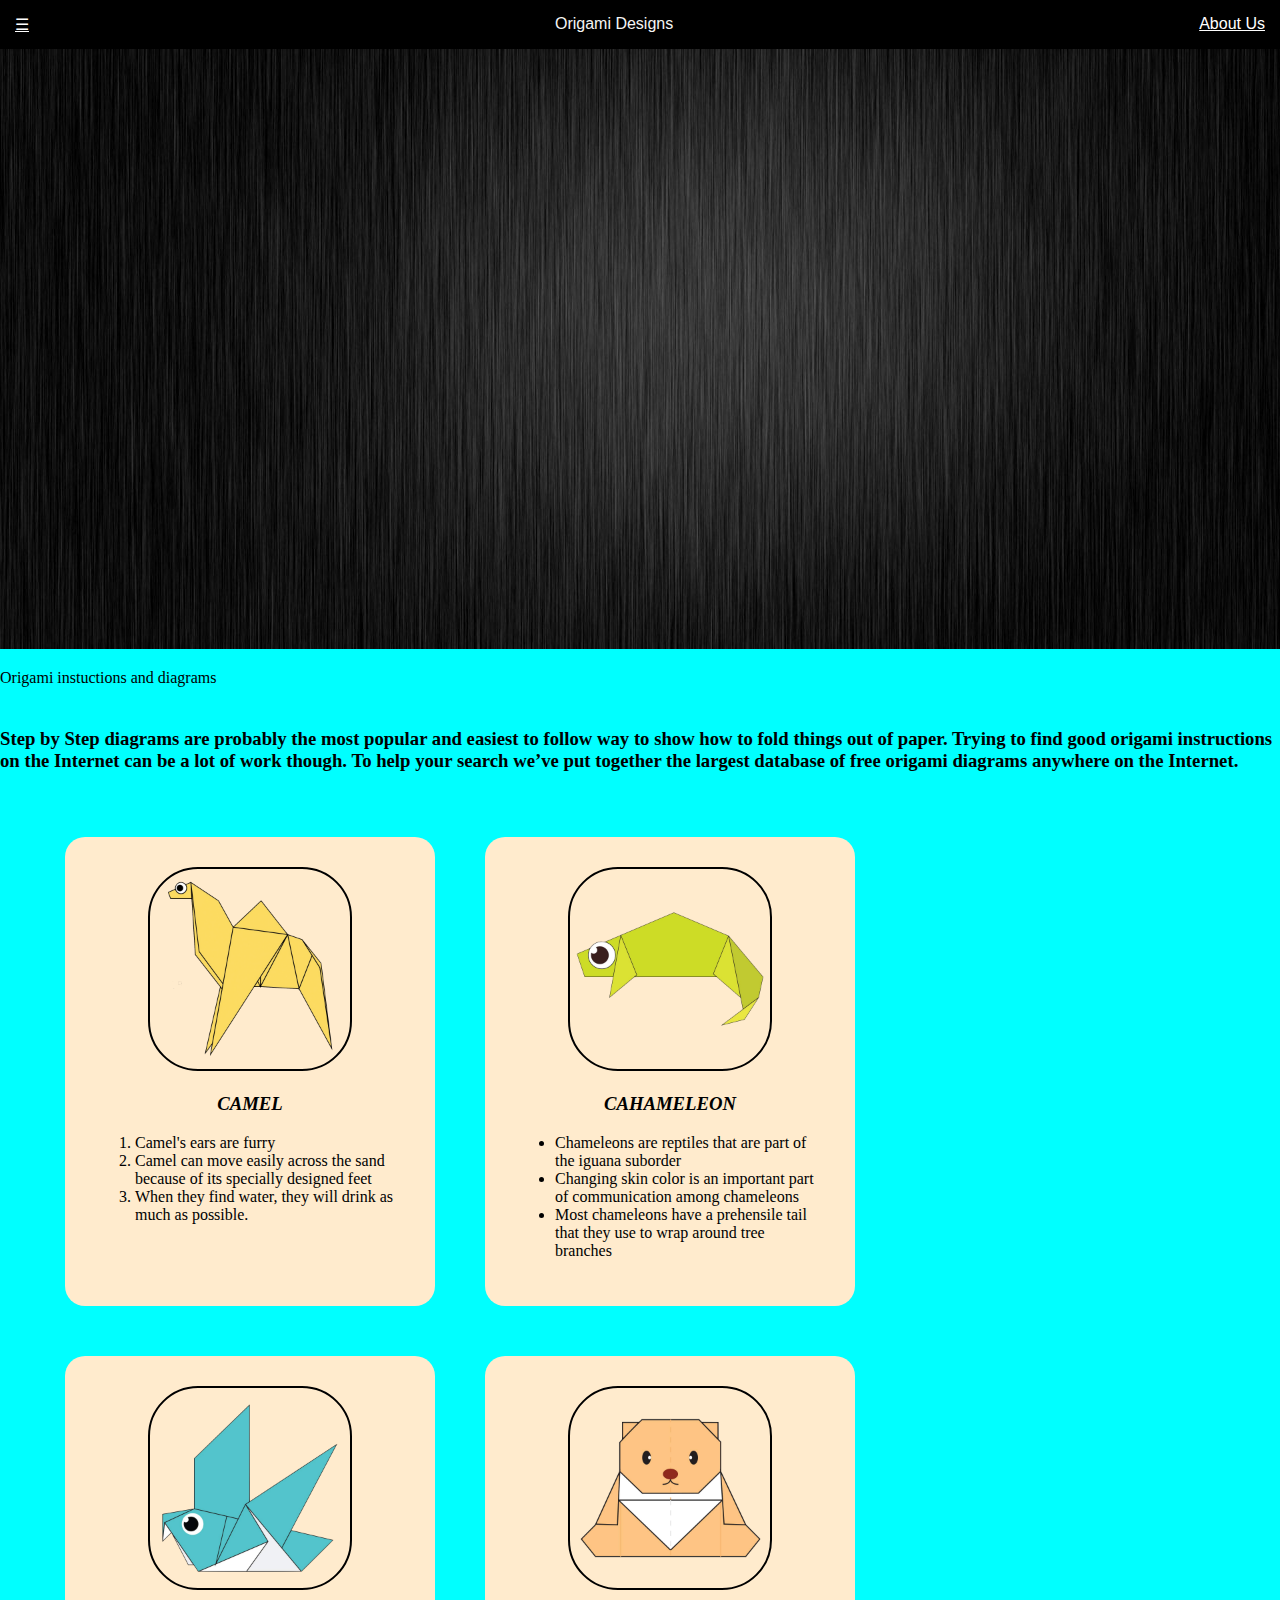
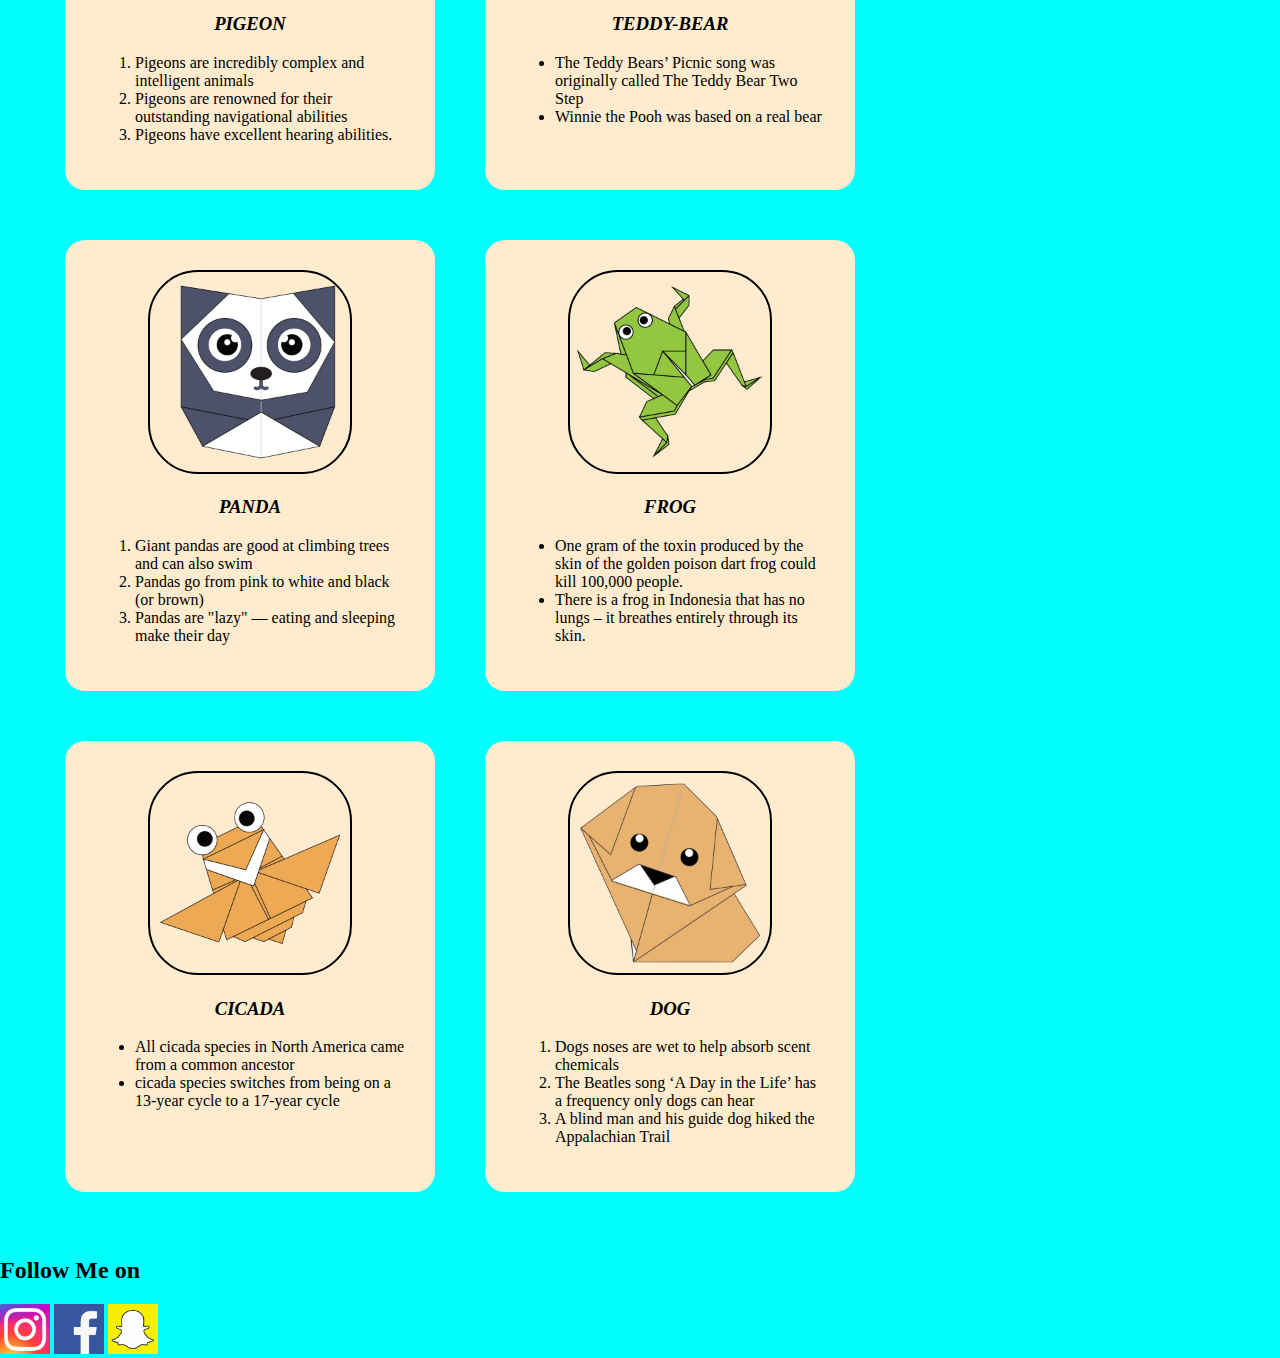
<file: index.html>
<!DOCTYPE html>
<html>
    <head>
        <title>
            Abhimanyu's Origami
            
        </title>
        <link rel="stylesheet"
               type="text/css"
               href="style.css"/>


    </head>
    <body>
        <div class="header">
        
            <div class="menu">
                
                <div ><a href ="#">☰</a></div> <div >Origami Designs</div> <div ><a href ="about.html">About Us</a></div>
    </div>
</div>
<div class="bodyimg">
    <img src="main2.jpg" height="600px" width="100%"> 
<p>Origami instuctions and diagrams</p> 
<h3> <br> Step by Step diagrams are probably the most popular and easiest to follow way to show how to fold things out of paper. Trying to find good origami instructions on the Internet can be a lot of work though. To help your search we’ve put together the largest database of free origami diagrams anywhere on the Internet.</h3></div>
</div>
<div class="grid">
    <div class="origami">
    <center>
        <a href="http://origami.me/camel/"><img src="camel.png" width="200px" height="200px"></a>
        <h3><i>CAMEL</i></h3>
    </center>
    <p> <ol> <li>Camel's ears are furry</li> <li>Camel can move easily across the sand because of its specially designed feet</li> <li>When they find water, they will drink as much as possible.</li> </ol> </p>


        
    </div>
    <div class="origami">
        <center>
            <a href="http://origami.me/chameleon/"><img src="chameleon.png" width="200px" height="200px"></a>
            <h3><i>CAHAMELEON</i></h3>
        </center>
        <p> <ul> <li>Chameleons are reptiles that are part of the iguana suborder</li> <li>Changing skin color is an important part of communication among chameleons</li> <li>Most chameleons have a prehensile tail that they use to wrap around tree branches</li> </ul> </p>
    
    
            
        </div>
        <div class="origami">
            <center>
                <a href="http://origami.me/pigeon/"><img src="pigeon.png" width="200px" height="200px"></a>
                <h3><i>PIGEON</i></h3>
            </center>
            <p> <ol> <li>Pigeons are incredibly complex and intelligent animals</li> <li>Pigeons are renowned for their outstanding navigational abilities</li> <li>Pigeons have excellent hearing abilities.</li> </ol> </p>
        
        
                
            </div>





            <div class="origami">
                <center>
                    <a href="http://origami.me/teddy-bear/"><img src="teddy.png" width="200px" height="200px"></a>
                    <h3><i>TEDDY-BEAR</i></h3>
                </center>
                <p> <ul> <li>The Teddy Bears’ Picnic song was originally called The Teddy Bear Two Step</li> <li>Winnie the Pooh was based on a real bear</li> </ul> </p>
            
            
                    
                </div>




                <div class="origami">
                    <center>
                        <a href="http://origami.me/panda/"><img src="panda.png" width="200px" height="200px"></a>
                        <h3><i>PANDA</i></h3>
                    </center>
                    <p> <ol> <li>Giant pandas are good at climbing trees and can also swim</li> <li>Pandas go from pink to white and black (or brown)</li> <li>Pandas are "lazy" — eating and sleeping make their day</li> </ol> </p>
                
                
                        
                    </div>




                    <div class="origami">
                        <center>
                            <a href="http://origami.me/traditional-frog/"><img src="frog.png" width="200px" height="200px"></a>
                            <h3><i>FROG</i></h3>
                        </center>
                        <p> <ul> <li>One gram of the toxin produced by the skin of the golden poison dart frog could kill 100,000 people.</li> <li>There is a frog in Indonesia that has no lungs – it breathes entirely through its skin.</li> </ul> </p>

                    
                    
                            
                        </div>

                        <div class="origami">
                            <center>
                                <a href="http://origami.me/flying-cicada/"><img src="cicada.png" width="200px" height="200px"></a>
                                <h3><i>CICADA</i></h3>
                            </center>
                            <p> <ul> <li>All cicada species in North America came from a common ancestor</li> <li>cicada species switches from being on a 13-year cycle to a 17-year cycle</li> </ul> </p>
    
                        
                        
                                
                            </div>




                            <div class="origami">
                                <center>
                                    <a href="http://origami.me/puppy/"><img src="dog.png" width="200px" height="200px"></a>
                                    <h3><i>DOG</i></h3>
                                </center>
                                <p> 
                                    <ol> 
                                        <li>Dogs noses are wet to help absorb scent chemicals</li> 
                                        <li>The Beatles song ‘A Day in the Life’ has a frequency only dogs can hear</li> 
                                        <li>A blind man and his guide dog hiked the Appalachian Trail</li> 
                                    </ol> 
                                </p>

        
                            
                            
                                    
                                </div>
    </div>
    <div class="footer">
        <h2>Follow Me on</h2>
        <a href="https://www.instagram.com/abhimanyu_shetty9/"><img src="insta.png" width=50 height=50></a>
        <a href="http://www.facebook.com"><img src="facebook.png" width=50 height=50></a>
        <a href="http://www.snapchat.com"><img src="snapchat.png" width=50 height=50></a>
    </div>

    </body>
</html>
</file>
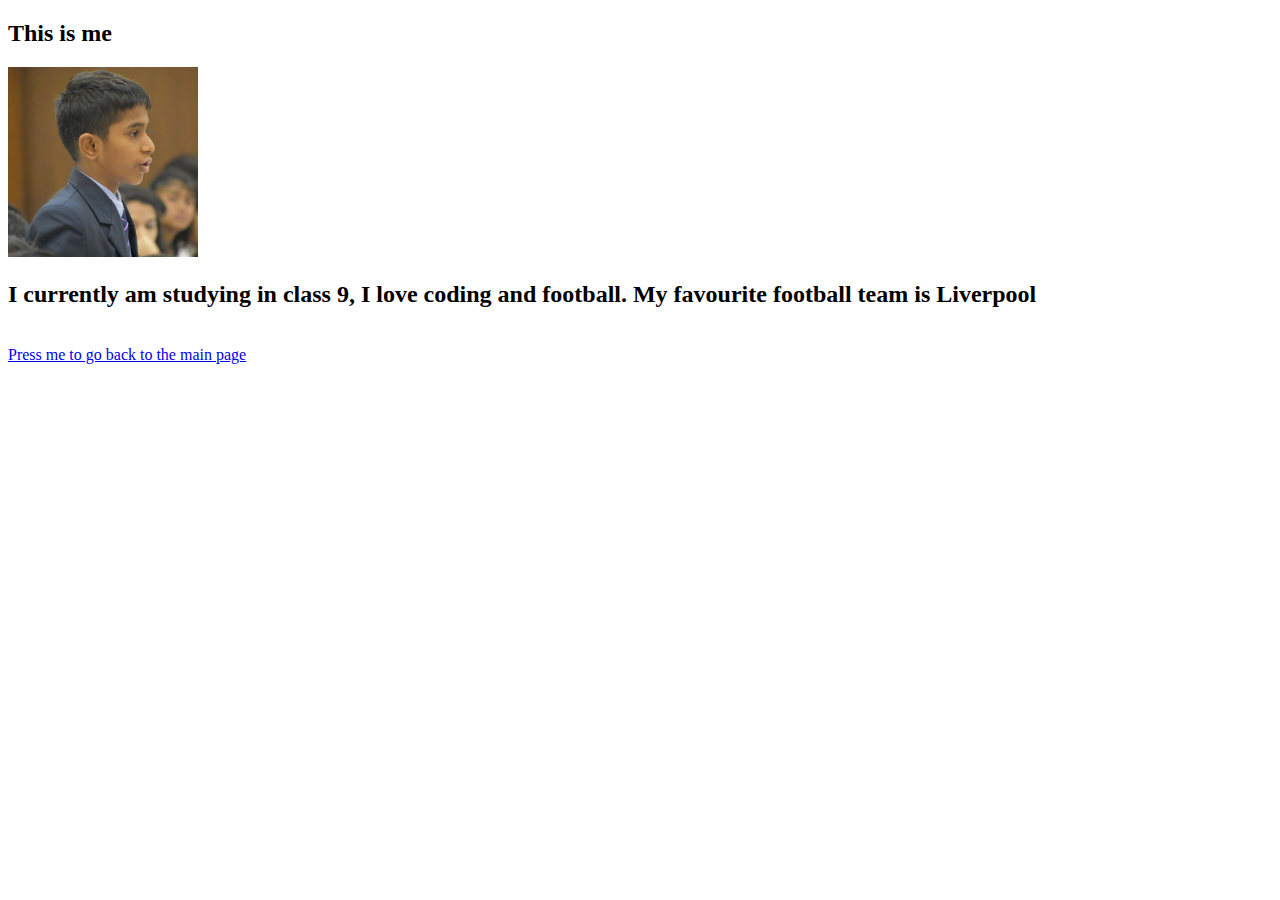
<file: about me.html>
<!DOCTYPE html>
<html>
    <head>
        <title>
            about me page
        </title>
    </head>
    <body>
        <h2>
            This is me
        </h2>
        <img src="me.jpg" width=190 hieght=190>
        <h2>
            I currently am studying in class 9, I love coding and football. My favourite football team is Liverpool
        </h2>
        <br>
        <a href="Main page.html">Press me to go back to the main page</a>
    </body>
</html>
</file>
<file: style.css>
.menu
{
display:flex;
justify-content:space-between;
background-color:black;
padding: 15px;
font-size: 20;
font-weight: 400;
font-family: sans-serif;
color: whitesmoke;

}
body
{
    margin: 0px;
background-color: cyan;

}
a:link{
    color:white;
}
a:visited{
    color:purple;
}
.grid
{
margin:40px;
display:flex;
flex-wrap: wrap;
font-family: sans-serif;

}
.grid img{
    border:2px solid black;
    border-radius: 50px;

}
.origami
{
    padding: 30px;
    margin: 25px;
border-radius: 20px;
background-color: blanchedalmond;
width: 310px;
font-family: fantasy;
}
.origami:hover
{
    transform:scale(1.2);
}
</file>
